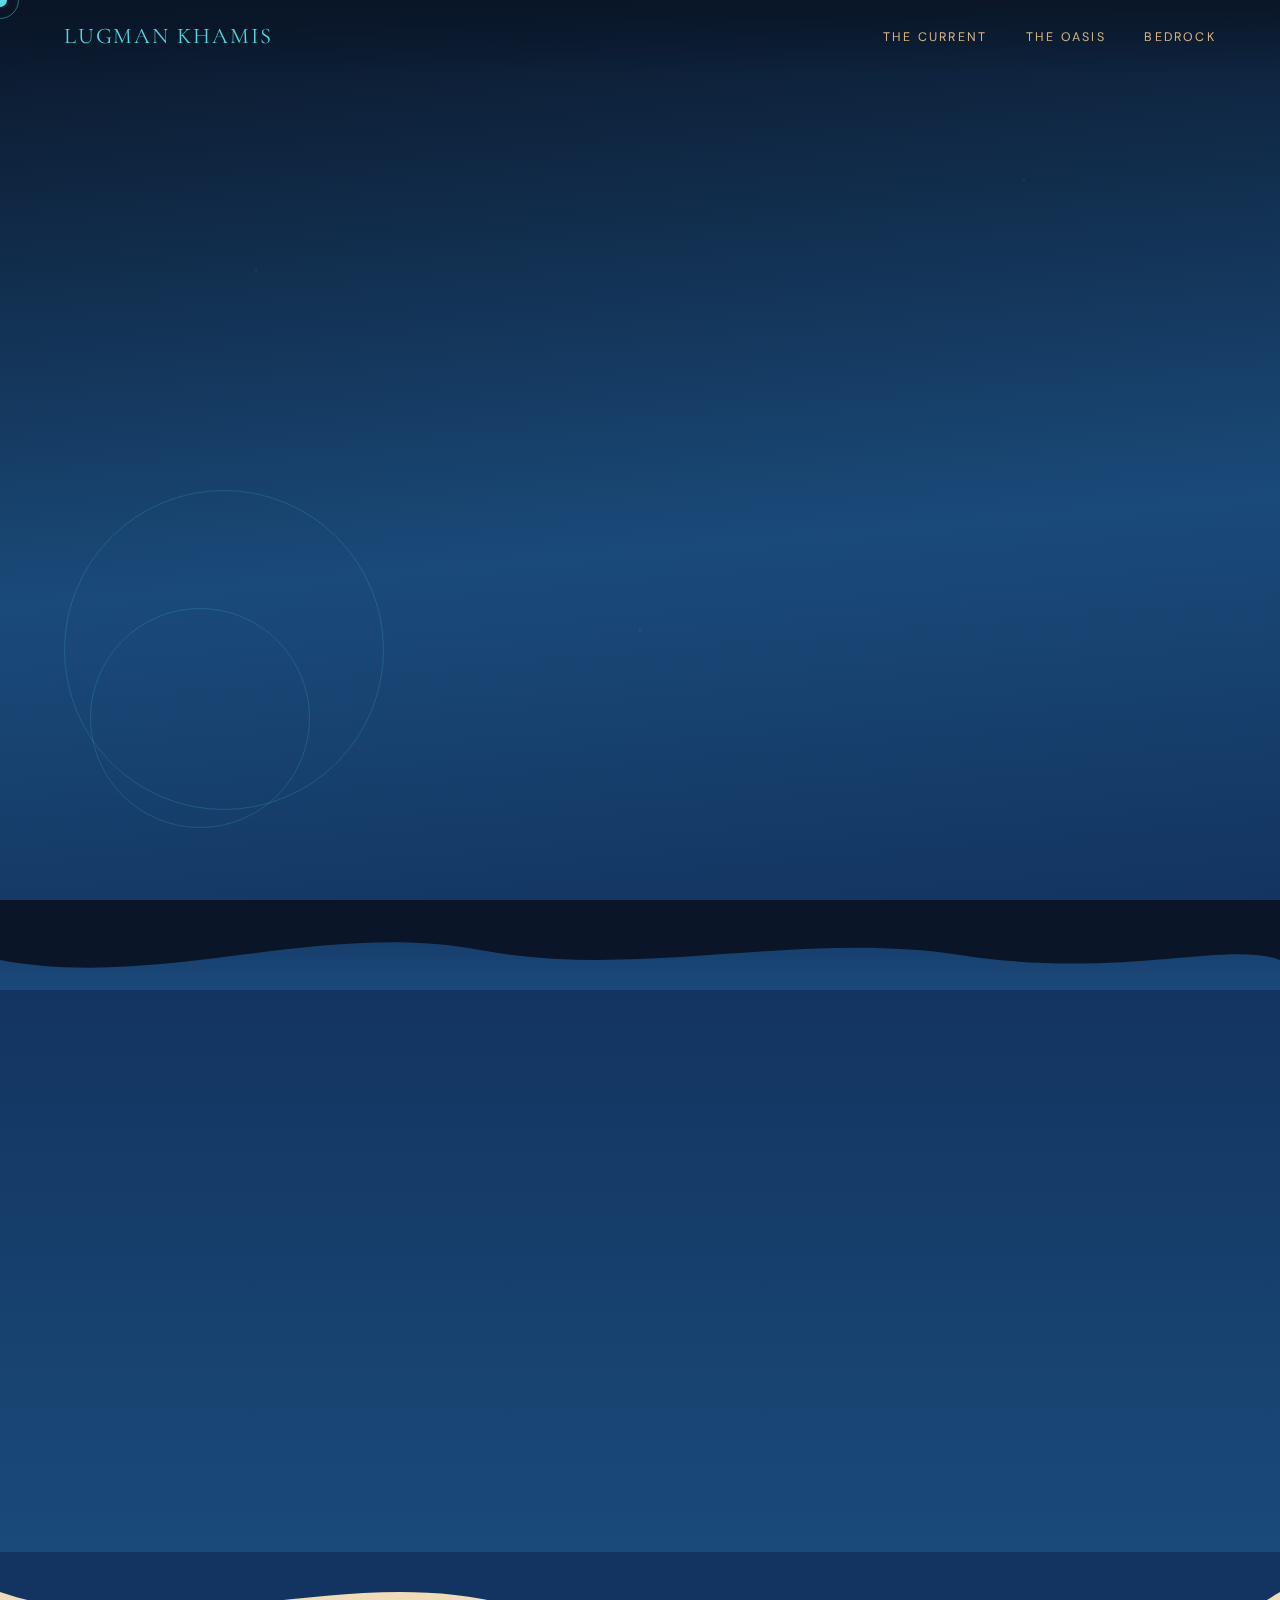
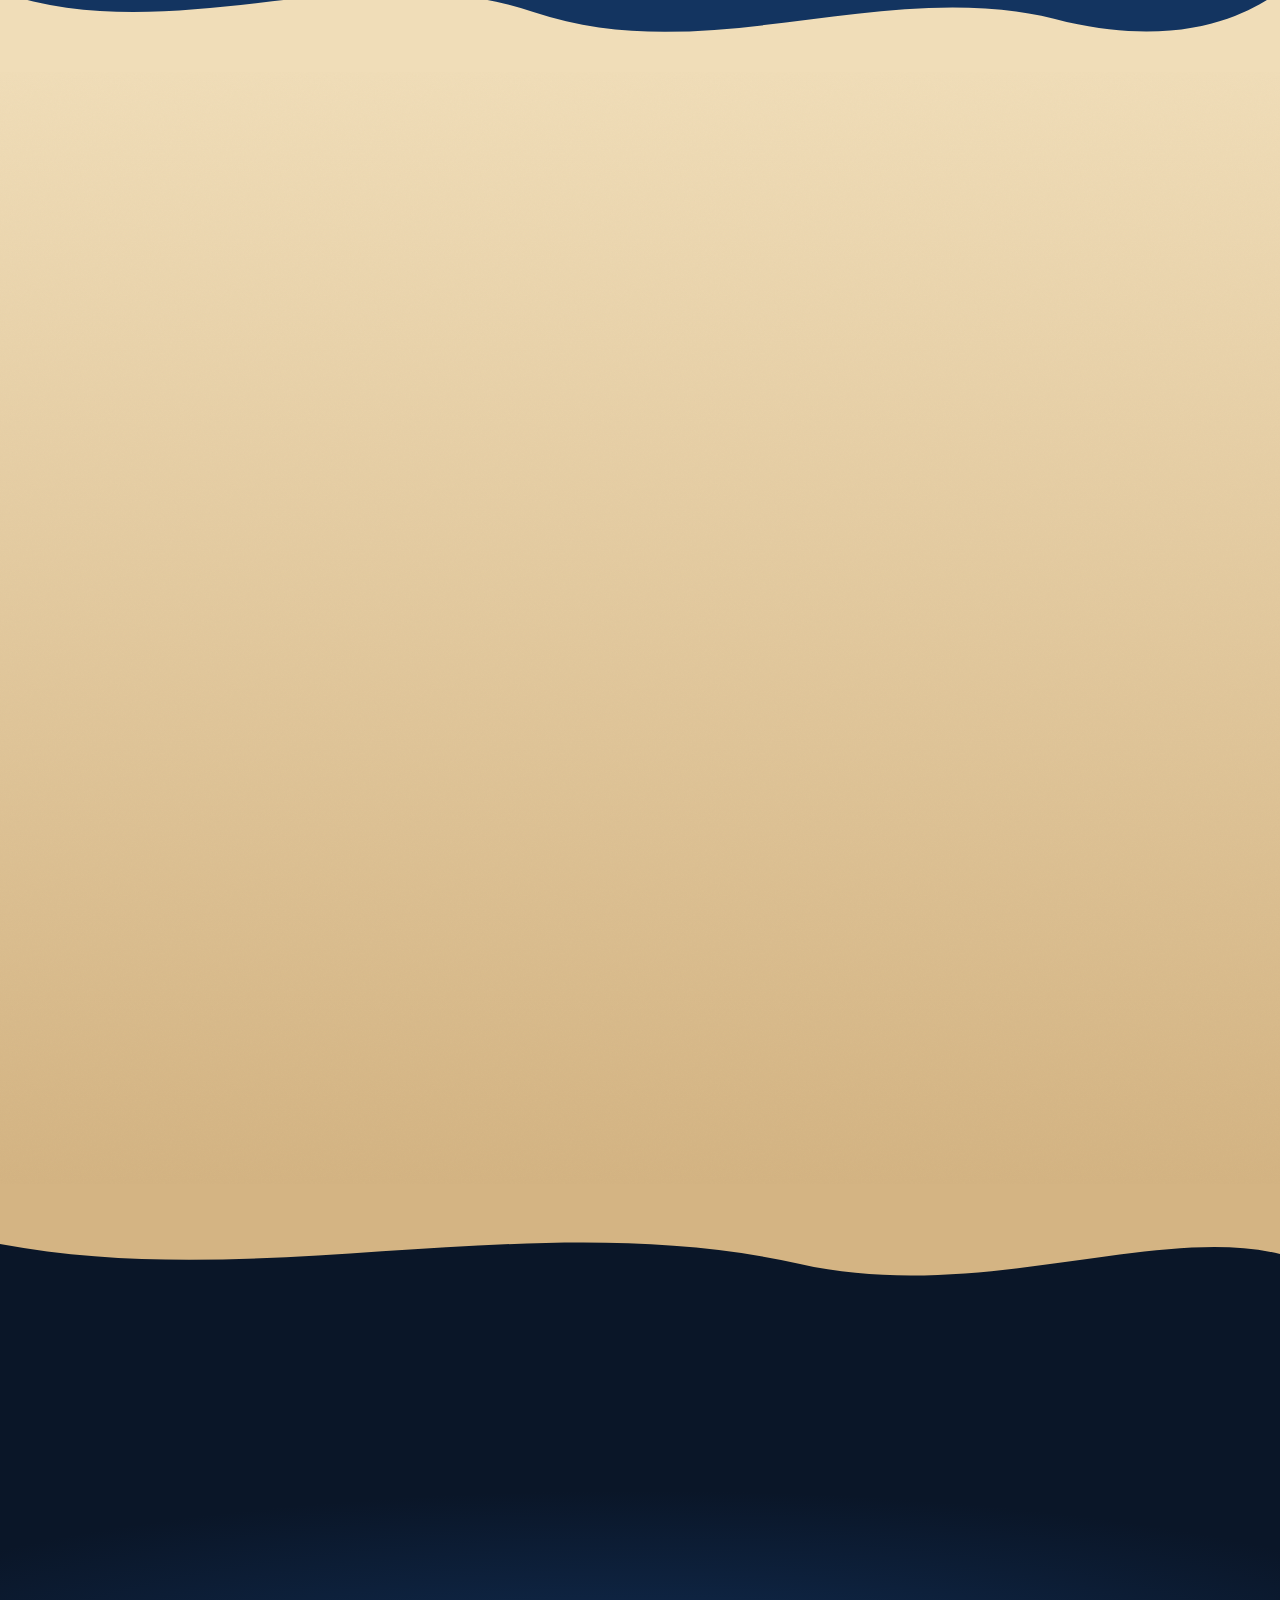
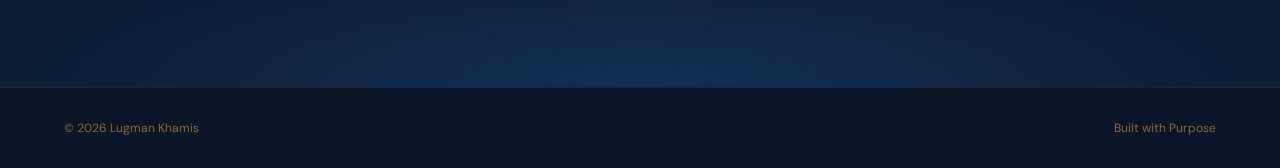
<file: index.html>
<!DOCTYPE html>
<html lang="en">
<head>
<meta charset="UTF-8">
<meta name="viewport" content="width=device-width, initial-scale=1.0">
<title>Lugman Khamis — Developer & Systems Builder</title>
<link rel="preconnect" href="https://fonts.googleapis.com">
<link href="https://fonts.googleapis.com/css2?family=Cormorant+Garamond:ital,wght@0,300;0,400;0,600;1,300;1,400&family=DM+Sans:wght@300;400;500&display=swap" rel="stylesheet">
<style>
  :root {
    --nile-deep:    #0a1628;
    --nile-mid:     #0d2240;
    --nile-surface: #133460;
    --lapis:        #1a4a7a;
    --cyan-glow:    #4dd9e0;
    --turquoise:    #2ec4cb;
    --ochre:        #c9882a;
    --sienna:       #a0522d;
    --sand-light:   #f0ddb8;
    --sand-mid:     #d4b483;
    --sand-dark:    #8a6435;
    --text-on-nile: #d0e8f2;
    --text-on-sand: #2a1a0a;
  }

  *, *::before, *::after { box-sizing: border-box; margin: 0; padding: 0; }

  html { scroll-behavior: smooth; }

  body {
    font-family: 'DM Sans', sans-serif;
    background: var(--nile-deep);
    color: var(--text-on-nile);
    overflow-x: hidden;
  }

  /* ── CUSTOM CURSOR ── */
  body { cursor: none; }
  #cursor {
    position: fixed; width: 14px; height: 14px;
    border-radius: 50%; background: var(--cyan-glow);
    pointer-events: none; z-index: 9999;
    transform: translate(-50%, -50%);
    transition: transform .12s ease, opacity .2s;
    mix-blend-mode: screen;
  }
  #cursor-ring {
    position: fixed; width: 38px; height: 38px;
    border-radius: 50%; border: 1.5px solid var(--turquoise);
    pointer-events: none; z-index: 9998;
    transform: translate(-50%, -50%);
    transition: transform .25s ease, width .25s, height .25s, opacity .2s;
    opacity: .55;
  }

  /* ── NAV ── */
  nav {
    position: fixed; top: 0; left: 0; right: 0; z-index: 500;
    display: flex; justify-content: space-between; align-items: center;
    padding: 1.4rem 4rem;
    background: linear-gradient(to bottom, rgba(10,22,40,.92), transparent);
    backdrop-filter: blur(2px);
  }
  .nav-logo {
    font-family: 'Cormorant Garamond', serif;
    font-size: 1.4rem; letter-spacing: .08em;
    color: var(--cyan-glow); text-decoration: none;
  }
  .nav-links { display: flex; gap: 2.4rem; list-style: none; }
  .nav-links a {
    font-size: .78rem; letter-spacing: .18em; text-transform: uppercase;
    color: var(--sand-mid); text-decoration: none;
    transition: color .3s;
  }
  .nav-links a:hover { color: var(--cyan-glow); }

  /* ── HERO ── */
  #hero {
    position: relative; min-height: 100vh;
    display: flex; align-items: center; justify-content: center;
    background: linear-gradient(175deg, var(--nile-deep) 0%, var(--lapis) 60%, var(--nile-surface) 100%);
    overflow: hidden;
    padding: 0 2rem;
  }

  #hero::before {
    content: '';
    position: absolute; inset: 0;
    background-image:
      radial-gradient(1px 1px at 20% 30%, rgba(77,217,224,.35) 0%, transparent 100%),
      radial-gradient(1px 1px at 80% 20%, rgba(77,217,224,.25) 0%, transparent 100%),
      radial-gradient(2px 2px at 50% 70%, rgba(46,196,203,.2)  0%, transparent 100%);
    animation: shimmer 8s ease-in-out infinite alternate;
  }
  @keyframes shimmer {
    0%   { opacity: .4; transform: translateY(0); }
    100% { opacity: 1;  transform: translateY(-6px); }
  }

  .ripple {
    position: absolute; border-radius: 50%;
    border: 1px solid rgba(77,217,224,.18);
    animation: ripple-out 7s ease-out infinite;
    pointer-events: none;
  }
  .ripple:nth-child(1) { width:320px; height:320px; bottom:10%; left:5%;  animation-delay:0s; }
  .ripple:nth-child(2) { width:220px; height:220px; bottom:8%;  left:7%;  animation-delay:2s; }
  @keyframes ripple-out {
    0%   { transform: scale(1);   opacity: .4; }
    100% { transform: scale(2.2); opacity: 0;  }
  }

  .hero-inner { position: relative; z-index: 2; text-align: center; max-width: 820px; }
  .hero-eyebrow {
    font-size: .72rem; letter-spacing: .28em; text-transform: uppercase;
    color: var(--turquoise); margin-bottom: 1.4rem;
    opacity: 0; animation: fadeUp .9s .3s forwards;
  }
  .hero-title {
    font-family: 'Cormorant Garamond', serif;
    font-size: clamp(3.2rem, 8vw, 7rem);
    font-weight: 300; line-height: 1.05;
    color: var(--sand-light);
    opacity: 0; animation: fadeUp .9s .5s forwards;
  }
  .hero-title em { color: var(--cyan-glow); font-style: italic; }
  .hero-sub {
    margin-top: 1.6rem; font-size: 1rem; font-weight: 300;
    color: var(--text-on-nile); line-height: 1.7; max-width: 520px; margin-inline: auto;
    opacity: 0; animation: fadeUp .9s .75s forwards;
  }
  .hero-cta {
    margin-top: 2.8rem;
    opacity: 0; animation: fadeUp .9s 1s forwards;
    display: inline-block;
  }
  .btn-nile {
    padding: .85rem 2.4rem;
    border: 1.5px solid var(--turquoise);
    border-radius: 999px;
    background: transparent;
    color: var(--turquoise);
    font-family: 'DM Sans', sans-serif;
    font-size: .82rem; letter-spacing: .14em; text-transform: uppercase;
    text-decoration: none; cursor: none;
    transition: background .35s, color .35s;
    position: relative; overflow: hidden; z-index: 1;
  }
  .btn-nile::after {
    content: '';
    position: absolute; inset: 0;
    background: var(--turquoise);
    transform: scaleX(0); transform-origin: left;
    transition: transform .35s ease;
    z-index: -1;
  }
  .btn-nile:hover::after { transform: scaleX(1); }
  .btn-nile:hover { color: var(--nile-deep); }

  @keyframes fadeUp {
    from { opacity: 0; transform: translateY(24px); }
    to   { opacity: 1; transform: translateY(0); }
  }

  .wave-divider { display: block; width: 100%; overflow: hidden; line-height: 0; }
  .wave-divider svg { display: block; width: 100%; }

  /* ── ABOUT ── */
  #about {
    background: linear-gradient(180deg, var(--nile-surface) 0%, var(--lapis) 100%);
    padding: 5rem 4rem 6rem;
    position: relative;
  }
  .about-grid {
    max-width: 1100px; margin: 0 auto;
    display: grid; grid-template-columns: 1fr 1fr; gap: 5rem; align-items: center;
  }
  .section-label {
    font-size: .68rem; letter-spacing: .28em; text-transform: uppercase;
    color: var(--ochre); margin-bottom: 1rem;
  }
  .section-heading {
    font-family: 'Cormorant Garamond', serif;
    font-size: clamp(2.2rem, 4vw, 3.4rem);
    font-weight: 400; line-height: 1.15;
    color: var(--sand-light); margin-bottom: 1.6rem;
  }
  .section-heading em { color: var(--cyan-glow); font-style: italic; }
  .section-body { font-size: .95rem; line-height: 1.85; color: var(--text-on-nile); }
  .section-body + .section-body { margin-top: 1rem; }

  .skills-list {
    display: flex; flex-wrap: wrap; gap: .6rem; margin-top: 2rem;
  }
  .skill-tag {
    padding: .35rem 1rem;
    border-radius: 999px;
    border: 1px solid rgba(77,217,224,.3);
    background: rgba(77,217,224,.07);
    font-size: .75rem; color: var(--turquoise); letter-spacing: .08em;
  }

  .timeline { position: relative; padding-left: 1.6rem; }
  .timeline::before {
    content: ''; position: absolute; left: 0; top: .4rem; bottom: 0;
    width: 2px;
    background: linear-gradient(to bottom, var(--cyan-glow), transparent);
  }
  .tl-item { position: relative; margin-bottom: 2.4rem; }
  .tl-item::before {
    content: ''; position: absolute; left: -1.77rem; top: .5rem;
    width: 8px; height: 8px; border-radius: 50%;
    background: var(--turquoise);
    box-shadow: 0 0 10px var(--cyan-glow);
  }
  .tl-year { font-size: .72rem; letter-spacing: .14em; color: var(--ochre); margin-bottom: .25rem; }
  .tl-role {
    font-family: 'Cormorant Garamond', serif; font-size: 1.2rem;
    color: var(--sand-light); margin-bottom: .3rem;
  }
  .tl-place { font-size: .82rem; color: var(--sand-mid); }

  /* ── PROJECTS ── */
  #projects {
    background: linear-gradient(180deg, var(--sand-light) 0%, var(--sand-mid) 100%);
    padding: 5rem 4rem 7rem;
    position: relative;
  }
  #projects::before {
    content: '';
    position: absolute; inset: 0; pointer-events: none;
    background-image: url("data:image/svg+xml,%3Csvg viewBox='0 0 200 200' xmlns='http://www.w3.org/2000/svg'%3E%3Cfilter id='n'%3E%3CfeTurbulence type='fractalNoise' baseFrequency='.65' numOctaves='3' stitchTiles='stitch'/%3E%3C/filter%3E%3Crect width='100%25' height='100%25' filter='url(%23n)' opacity='.05'/%3E%3C/svg%3E");
    background-size: 200px 200px;
    opacity: .45;
    mix-blend-mode: multiply;
  }

  .projects-header { text-align: center; max-width: 600px; margin: 0 auto 4rem; }
  .projects-header .section-label { color: var(--sienna); }
  .projects-header .section-heading { color: var(--text-on-sand); }

  .project-grid {
    max-width: 1200px; margin: 0 auto;
    display: grid; grid-template-columns: repeat(auto-fill, minmax(320px, 1fr));
    gap: 2rem;
  }
  .project-card {
    background: rgba(255,255,255,.55);
    border-radius: 1.2rem;
    overflow: hidden;
    box-shadow: 0 8px 32px rgba(42,26,10,.12);
    transition: transform .4s ease, box-shadow .4s ease;
    position: relative;
    cursor: none;
  }
  .project-card:hover {
    box-shadow: 0 18px 48px rgba(42,26,10,.2);
  }

  .card-img-placeholder {
    width: 100%; height: 200px;
    display: flex; align-items: center; justify-content: center;
    font-size: 3rem;
  }
  .card-body { padding: 1.6rem; }
  .card-tag {
    font-size: .68rem; letter-spacing: .2em; text-transform: uppercase;
    color: var(--sienna); margin-bottom: .5rem;
  }
  .card-title {
    font-family: 'Cormorant Garamond', serif;
    font-size: 1.4rem; font-weight: 600;
    color: var(--text-on-sand); margin-bottom: .6rem;
  }
  .card-desc { font-size: .85rem; line-height: 1.7; color: #4a3520; }

  /* ── CONTACT ── */
  #contact {
    background: var(--nile-deep);
    padding: 6rem 4rem 4rem;
    position: relative; overflow: hidden;
  }
  #contact::before {
    content: '';
    position: absolute; inset: 0;
    background: radial-gradient(ellipse 70% 50% at 50% 100%, rgba(19,52,96,.8), transparent);
    pointer-events: none;
  }
  .contact-inner {
    position: relative; z-index: 2;
    max-width: 700px; margin: 0 auto; text-align: center;
  }
  .contact-links { display: flex; gap: 1.2rem; justify-content: center; flex-wrap: wrap; margin-top: 2rem;}
  .contact-link {
    padding: .8rem 2rem; border-radius: 999px;
    background: rgba(77,217,224,.1);
    border: 1px solid rgba(77,217,224,.3);
    color: var(--cyan-glow); font-size: .82rem;
    letter-spacing: .12em; text-transform: uppercase;
    text-decoration: none; transition: background .3s;
    cursor: none;
  }
  .contact-link:hover { background: rgba(77,217,224,.2); }

  footer {
    background: var(--nile-deep);
    border-top: 1px solid rgba(77,217,224,.1);
    padding: 2rem 4rem;
    display: flex; justify-content: space-between; align-items: center;
    font-size: .75rem; color: var(--sand-dark);
  }

  .reveal { opacity: 0; transform: translateY(30px); transition: opacity .7s ease, transform .7s ease; }
  .reveal.visible { opacity: 1; transform: translateY(0); }

  @media (max-width: 768px) {
    nav { padding: 1.2rem 1.5rem; }
    .nav-links { display: none; }
    .about-grid { grid-template-columns: 1fr; gap: 2.5rem; }
    footer { flex-direction: column; gap: .8rem; text-align: center; }
  }
</style>
</head>
<body>

<div id="cursor"></div>
<div id="cursor-ring"></div>

<nav>
  <a class="nav-logo" href="#">LUGMAN KHAMIS</a>
  <ul class="nav-links">
    <li><a href="#about">The Current</a></li>
    <li><a href="#projects">The Oasis</a></li>
    <li><a href="#contact">Bedrock</a></li>
  </ul>
</nav>

<section id="hero">
  <div class="ripple"></div>
  <div class="ripple"></div>
  <div class="hero-inner">
    <p class="hero-eyebrow">Developer • Leader • Trilingual</p>
    <h1 class="hero-title">
      Where <em>rivers</em><br>meet the desert
    </h1>
    <p class="hero-sub">
      A builder at heart, I draw inspiration from the steady power of the Nile to create digital systems that are both resilient and purposeful.
    </p>
    <a href="#projects" class="btn-nile hero-cta">Explore the Work</a>
  </div>
</section>

<div class="wave-divider" style="background:linear-gradient(180deg,var(--nile-surface),var(--lapis));">
  <svg viewBox="0 0 1440 90" preserveAspectRatio="none" style="height:90px;" xmlns="http://www.w3.org/2000/svg">
    <path d="M0,60 C180,90 360,20 540,50 C720,80 900,30 1080,55 C1260,80 1380,40 1440,60 L1440,0 L0,0 Z" fill="#0a1628"/>
  </svg>
</div>

<section id="about">
  <div class="about-grid">
    <div class="reveal">
      <p class="section-label">The Current</p>
      <h2 class="section-heading">Navigating depths,<br><em>shaping shores</em></h2>
      <p class="section-body">
        I lead with a builder’s mindset, bridging the gap between secure code, interactive systems, and community leadership. Whether engineering a Python app or leading a team to hit a fundraising target, I focus on precision and impact.
      </p>
      <div class="skills-list">
        <span class="skill-tag">Python</span>
        <span class="skill-tag">C# / Unity</span>
        <span class="skill-tag">SQL</span>
        <span class="skill-tag">Git / GitHub</span>
        <span class="skill-tag">Raspberry Pi</span>
        <span class="skill-tag">Soldering</span>
        <span class="skill-tag">Interface Design</span>
      </div>
    </div>
<!-- Timeline of my current life although i have no experiacne these shall be place holders -->
    <div class="reveal" style="transition-delay:.15s;">
      <div class="timeline">
        <div class="tl-item">
          <p class="tl-year">2024 – Present</p>
          <p class="tl-role">President, Ham Radio Club</p>
          <p class="tl-place">John Marshall High School</p>
        </div>
        <div class="tl-item">
          <p class="tl-year">2025 – Present</p>
          <p class="tl-role">FCCLA Activities Manager</p>
          <p class="tl-place">John Marshall High School</p>
        </div>
        <div class="tl-item">
          <p class="tl-year">2025 - present</p>
          <p class="tl-role">Black Student Union Officer</p>
          <p class="tl-place">John Marshall High School</p>
        </div>
      </div>
    </div>
  </div>
</section>

<div class="wave-divider" style="background:var(--sand-light);">
  <svg viewBox="0 0 1440 120" preserveAspectRatio="none" style="height:120px;" xmlns="http://www.w3.org/2000/svg">
    <path d="M0,40 C200,100 400,0 600,60 C800,120 1000,20 1200,70 C1350,100 1420,50 1440,40 L1440,0 L0,0 Z" fill="#133460"/>
  </svg>
</div>

<section id="projects">
  <div class="projects-header reveal">
    <p class="section-label">The Oasis</p>
    <h2 class="section-heading">Islands of <em>Craft &amp; Impact</em></h2>
  </div>
<!-- Projects, Achievements and Other things might have to work on this later to make it more structured tbh -->
  <div class="project-grid">
    <article class="project-card reveal">
      <div class="card-img-placeholder" style="background:linear-gradient(135deg,#0d2240,#4dd9e0);">🔐</div>
      <div class="card-body">
        <p class="card-tag">Python / SQL</p>
        <h3 class="card-title"> Password Manager</h3>
        <p class="card-desc">Designing a secure sanctuary for digital identity. Engineered local encrypted storage to protect user data through robust hashing.</p>
      </div>
    </article>

    <article class="project-card reveal" style="transition-delay:.1s;">
      <div class="card-img-placeholder" style="background:linear-gradient(135deg,#c9882a,#a0522d);">💰</div>
      <div class="card-body">
        <p class="card-tag">Fundraising</p>
        <h3 class="card-title">FCCLA Campaign</h3>
        <p class="card-desc">Orchestrated a high-stakes campaign, generating <strong>$450</strong> in 30 days to support chapter events and logistics.</p>
      </div>
    </article>

    <article class="project-card reveal" style="transition-delay:.2s;">
      <div class="card-img-placeholder" style="background:linear-gradient(135deg,#1a4a7a,#2ec4cb);">🎮</div>
      <div class="card-body">
        <p class="card-tag">Unity / C#</p>
        <h3 class="card-title">Game Jam: 2023</h3>
        <p class="card-desc">Built a fully playable world from zero in 48 hours. Masterclass in rapid problem-solving and mechanics design.</p>
      </div>
    </article>

    <article class="project-card reveal" style="transition-delay:.3s;">
      <div class="card-img-placeholder" style="background:linear-gradient(135deg,#8a6435,#f0ddb8);">📡</div>
      <div class="card-body">
        <p class="card-tag">Leadership</p>
        <h3 class="card-title">JM Gives Initiative</h3>
        <p class="card-desc">Led the Ham Radio Club team to raise <strong>$250</strong> for a schoolwide fundraising organization.</p>
      </div>
    </article>
  </div>
</section>

<div class="wave-divider" style="background:var(--nile-deep);">
  <svg viewBox="0 0 1440 110" preserveAspectRatio="none" style="height:110px;" xmlns="http://www.w3.org/2000/svg">
    <path d="M0,60 C300,110 600,20 900,80 C1100,120 1300,40 1440,70 L1440,0 L0,0 Z" fill="#d4b483"/>
  </svg>
</div>
<!-- Redirections to other sites -->
<section id="contact">
  <div class="contact-inner reveal">
    <p class="section-label">Bedrock</p>
    <h2 class="section-heading">Let's <em>build</em> together</h2>
    <p>Fluent in Masalit, English, and Spanish. Ready to bridge the gap between technical complexity and community mission.</p>
    <div class="contact-links">
      <a href="mailto:truelugman@gmail.com" class="contact-link">Email Me</a>
      <a href="https://linkedin.com/in/yourname" class="contact-link">LinkedIn</a>
      <a href="https://github.com/yourusername" class="contact-link">GitHub</a>
      <a href="https://github.com/yourusername" class="contact-link">Itch.io</a>
    </div>
  </div>
</section>

<footer>
  <span>© 2026 Lugman Khamis</span>
  <span>Built with Purpose</span>
</footer>

<script>
const cursor = document.getElementById('cursor');
const ring   = document.getElementById('cursor-ring');
let mx = 0, my = 0, rx = 0, ry = 0;

document.addEventListener('mousemove', e => {
  mx = e.clientX; my = e.clientY;
  cursor.style.left = mx + 'px';
  cursor.style.top  = my + 'px';
});

(function loop() {
  rx += (mx - rx) * .15;
  ry += (my - ry) * .15;
  ring.style.left = rx + 'px';
  ring.style.top  = ry + 'px';
  requestAnimationFrame(loop);
})();

document.querySelectorAll('a, button, .project-card').forEach(el => {
  el.addEventListener('mouseenter', () => {
    ring.style.width = '56px'; ring.style.height = '56px';
    ring.style.opacity = '.8';
    cursor.style.transform = 'translate(-50%,-50%) scale(1.5)';
  });
  el.addEventListener('mouseleave', () => {
    ring.style.width = '38px'; ring.style.height = '38px';
    ring.style.opacity = '.55';
    cursor.style.transform = 'translate(-50%,-50%) scale(1)';
  });
});

const reveals = document.querySelectorAll('.reveal');
const obs = new IntersectionObserver((entries) => {
  entries.forEach(e => {
    if (e.isIntersecting) { e.target.classList.add('visible'); }
  });
}, { threshold: 0.12 });
reveals.forEach(el => obs.observe(el));
</script>
</body>
</html>
</file>
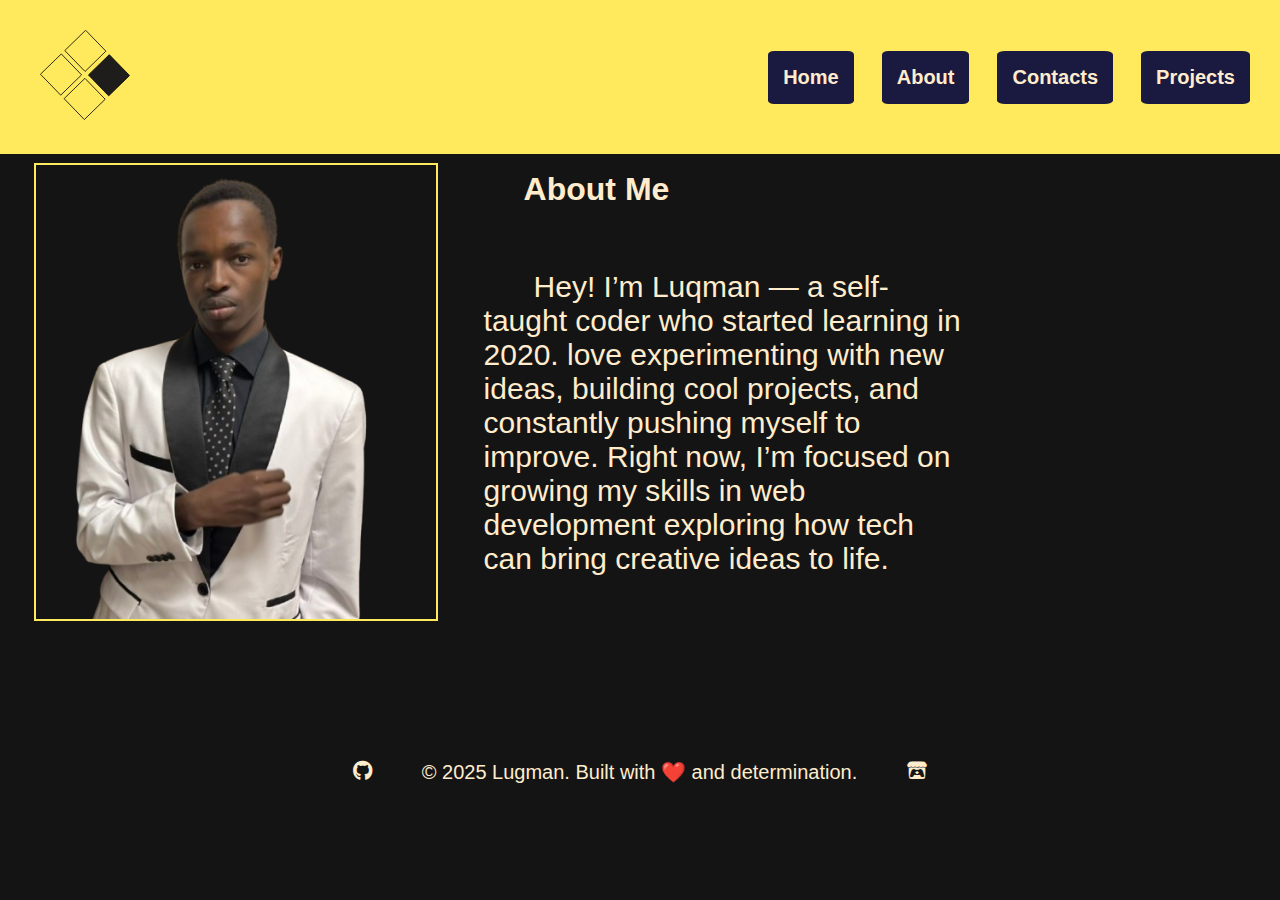
<file: about.html>
<!DOCTYPE html>
<html lang="en">
<head>
  <meta charset="UTF-8">
  <meta name="viewport" content="width=device-width, initial-scale=1.0">
  <title>Document</title>
  <link rel="stylesheet" href="style.css">
  <link rel="stylesheet" href="https://cdnjs.cloudflare.com/ajax/libs/font-awesome/6.6.0/css/all.min.css">
</head>
<body class="about-page">
  <div class="header">
    <a href="index.html" ><img src="images/logo.svg" class="logo"></a>
      <div class="left-header">
        <a href="index.html">Home</a>
        <a href="about.html">About</a>
        <a href="contacts.html">Contacts</a>
        <a href="projects.html">Projects</a>
      </div>
  </div>

  <div class="container">
  <div class="profile">
      <img src="images/port.png" alt="Profile Image">
    </div>
  </div>
  <div class="about-me">
    <h1>About Me</h1>
    <p>Hey! I’m Luqman — a self-taught coder who started learning in 2020. 
    love experimenting with new ideas, building cool projects, and constantly pushing myself to improve.
    Right now, I’m focused on growing my skills in web development 
     exploring how tech can bring creative ideas to life.</p>
  </div>

  <div class="linkss">
    <a href="https://github.com/lug1212" target="_blank"><i class="fab fa-github"></i></a>
    <a>© 2025 Lugman. Built with ❤️ and determination.</a>
    <a href="#"><i class="fab fa-itch-io"></i></a>
  </div>


  <footer></footer>
  <script src="script.js"></script>
</body>
</html>
</file>
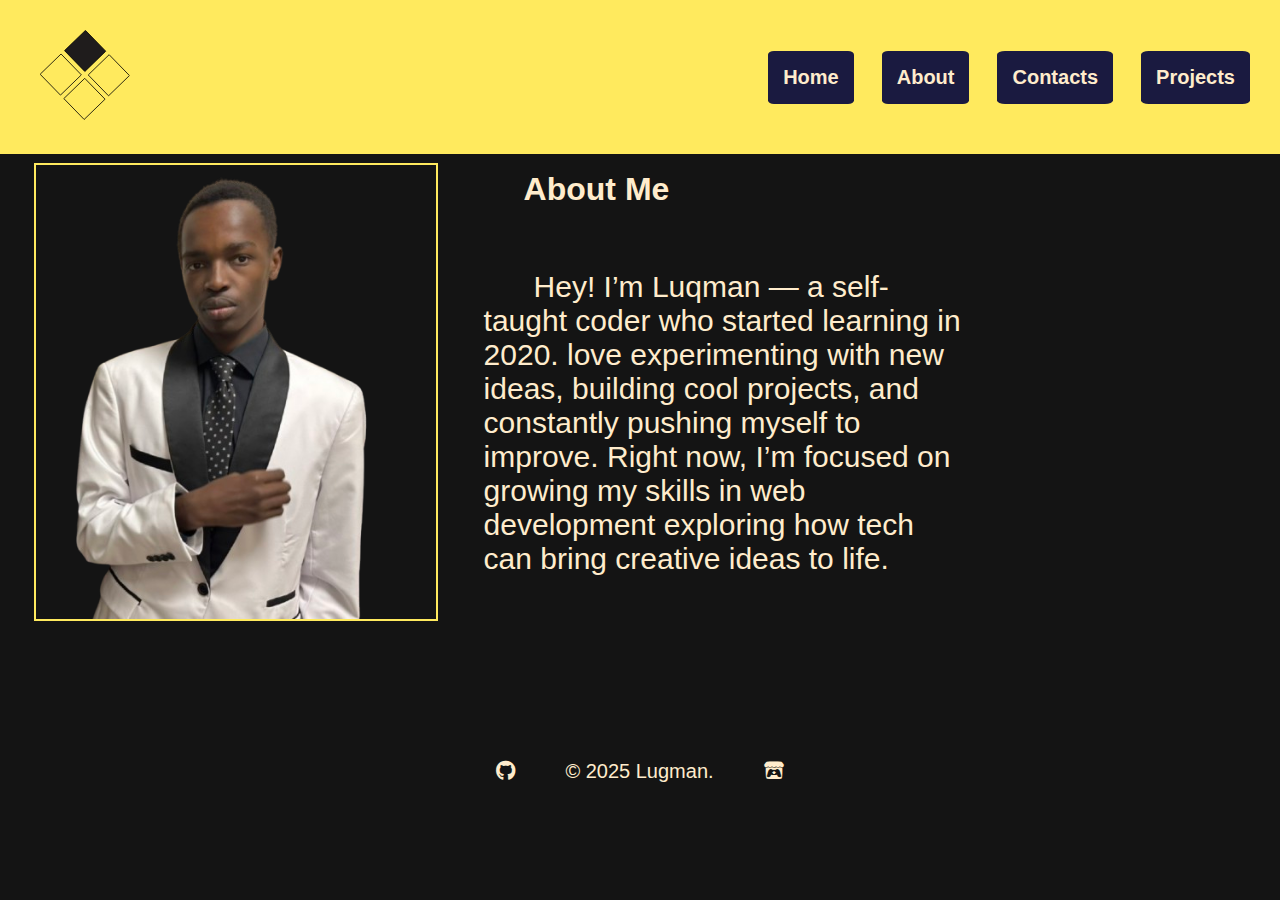
<file: contacts.html>
<!DOCTYPE html>
<html lang="en">
<head>
  <meta charset="UTF-8">
  <meta name="viewport" content="width=device-width, initial-scale=1.0">
  <title>Contacts</title>
  <link rel="stylesheet" href="style.css">
  <link rel="stylesheet" href="https://cdnjs.cloudflare.com/ajax/libs/font-awesome/6.6.0/css/all.min.css">
  <link rel="icon" href="images/logo-3.svg" type="image/svg+xml">
  <link rel="alternate icon" href="images/logo-3.svg" type="image/x-icon">
</head>
<body class="contacts-page">
  <div class="header">
    <a href="index.html" ><img src="images/logo.svg" class="logo"></a>
      <div class="left-header">
        <h1 class="nav-title">Navigation Menu</h1>
        <a href="index.html">Home</a>
        <a href="about.html">About</a>
        <a href="contacts.html">Contacts</a>
        <a href="projects.html">Projects</a>
      </div>
      <a href="javascript:void(0);" class="icon" onclick="toggleMenu()">
        <i class="fa fa-bars"></i> 
      </a>
  </div>

  <div class="container">
  <div class="profile">
      <img src="images/port.png" alt="Profile Image">
    </div>
  </div>
  <div class="about-me">
    <h1>About Me</h1>
    <p>Hey! I’m Luqman — a self-taught coder who started learning in 2020. 
    love experimenting with new ideas, building cool projects, and constantly pushing myself to improve.
    Right now, I’m focused on growing my skills in web development 
     exploring how tech can bring creative ideas to life.</p>
  </div>

  <div class="linkss">
    <a href="https://github.com/lug1212" target="_blank"><i class="fab fa-github"></i></a>
    <a>© 2025 Lugman.</a>
    <a href="#"><i class="fab fa-itch-io"></i></a>
  </div>


  <footer></footer>
  <script src="script.js"></script>
</body>
</html>
</file>
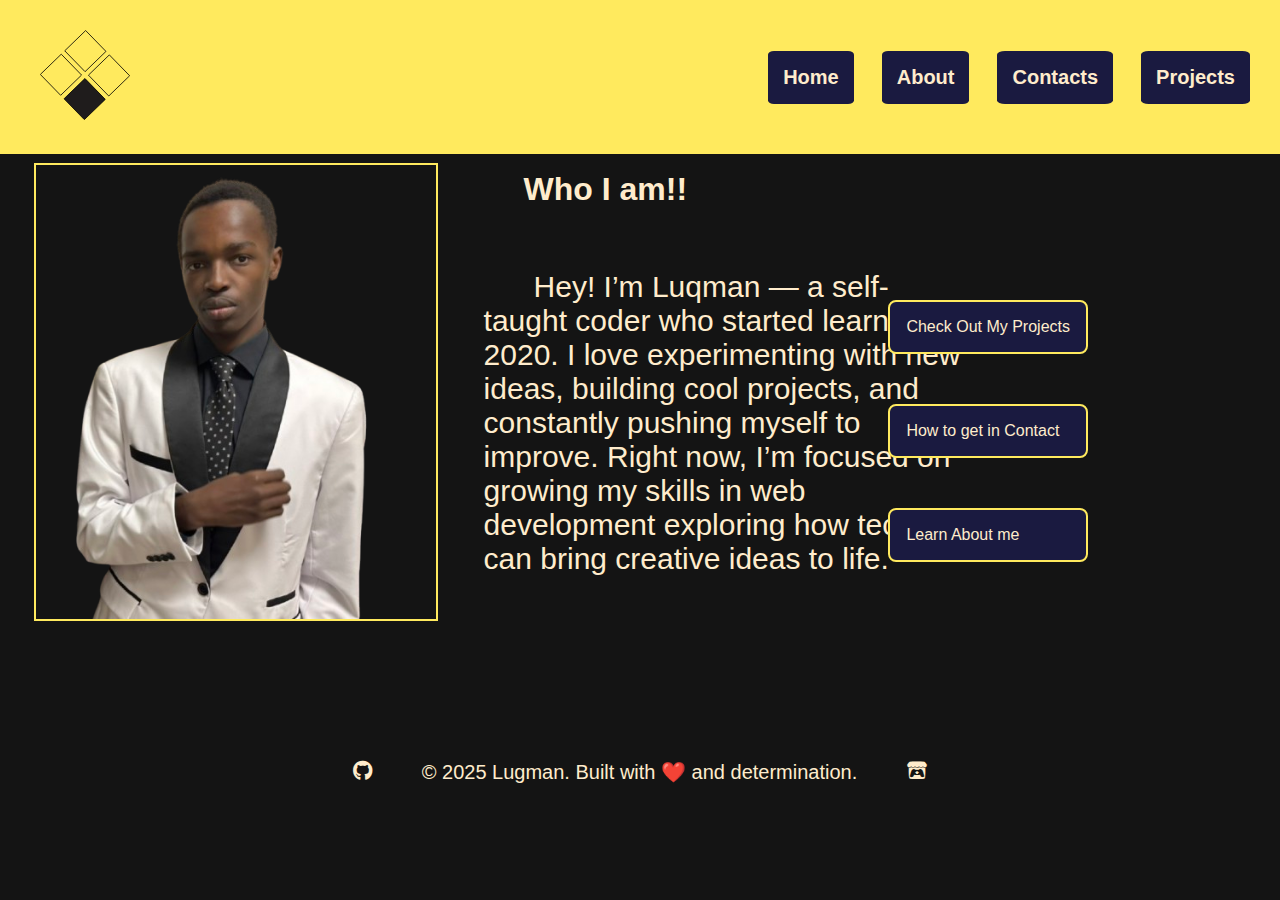
<file: main.html>
<!DOCTYPE html>
<html lang="en">
<head>
  <meta charset="UTF-8">
  <meta name="viewport" content="width=device-width, initial-scale=1.0">
  <title>Document</title>
  <link rel="stylesheet" href="style.css">
  <link rel="stylesheet" href="https://cdnjs.cloudflare.com/ajax/libs/font-awesome/6.6.0/css/all.min.css">
</head>
<body class="main-page">
  <div class="header">
    <a href="main.html" ><img src="images/logo.svg" class="logo"></a>
      <div class="left-header">
        <a href="main.html">Home</a>
        <a href="about.html">About</a>
        <a href="contacts.html">Contacts</a>
        <a href="projects.html">Projects</a>
      </div>
  </div> 

  <div class="container">
  <div class="profile">
      <img src="images/port.png" alt="Profile Image">
    </div>
  </div>
  <div class="about-me">
    <h1>Who I am!!</h1>
    <p>Hey! I’m Luqman — a self-taught coder who started learning in 2020. 
    I love experimenting with new ideas, building cool projects, and constantly pushing myself to improve.
    Right now, I’m focused on growing my skills in web development 
     exploring how tech can bring creative ideas to life.</p>
  </div>
  <div class="cta">
    <a href="projects.html" class="btn">Check Out My Projects</a>
    <a href="contacts.html" class="btn">How to get in Contact</a>
    <a href="about.html" class="btn">Learn About me</a>
</div>

  <div class="linkss">
    <a href="https://github.com/lug1212" target="_blank"><i class="fab fa-github"></i></a>
    <a>© 2025 Lugman. Built with ❤️ and determination.</a>
    <a href="#"><i class="fab fa-itch-io"></i></a>
  </div>


  <footer></footer>
  <script src="script.js"></script>
</body>
</html>
</file>
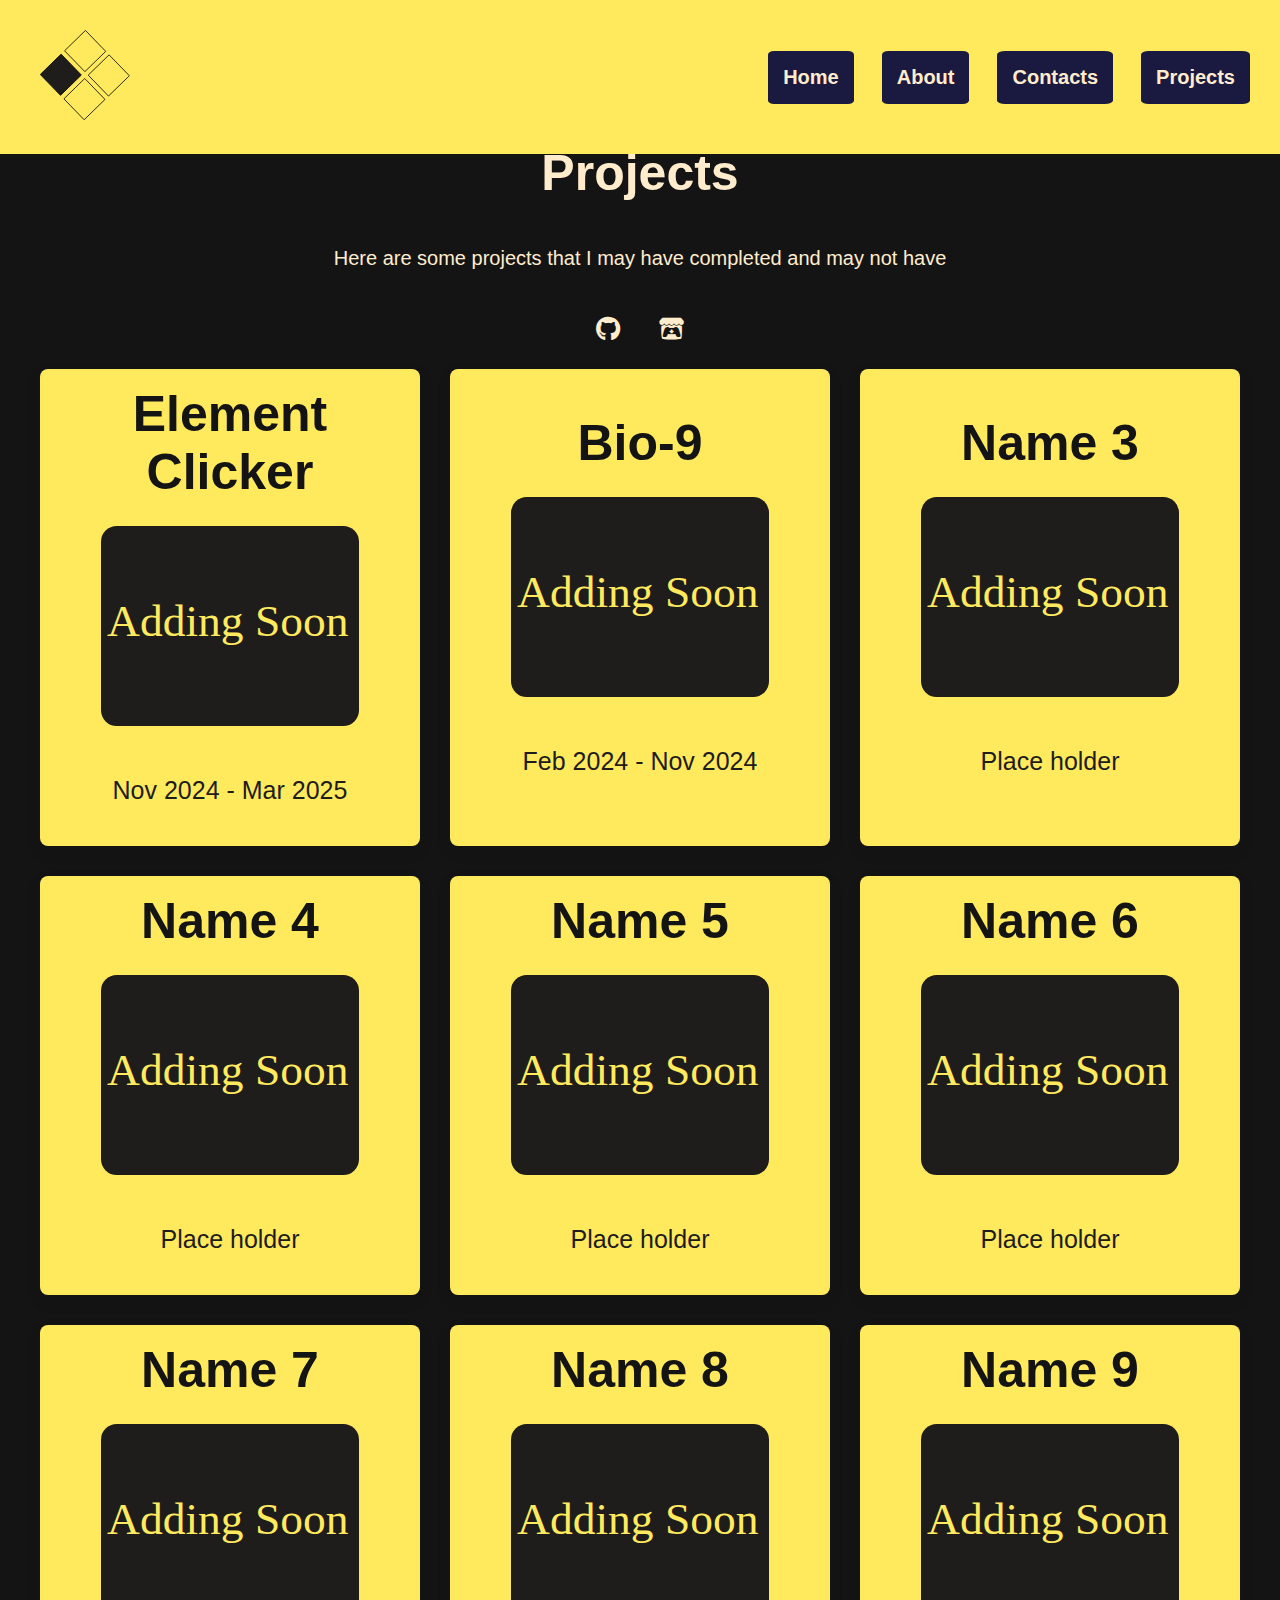
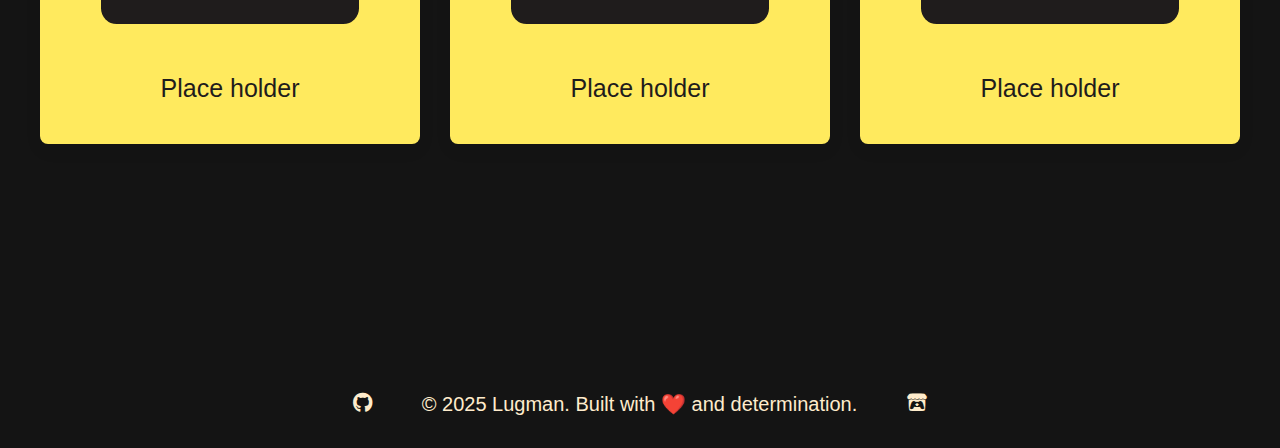
<file: projects.html>
<!DOCTYPE html>
<html lang="en">
<head>
  <meta charset="UTF-8">
  <meta name="viewport" content="width=device-width, initial-scale=1.0">
  <title>Projects</title>
  <link rel="stylesheet" href="style.css">
  <link rel="stylesheet" href="https://cdnjs.cloudflare.com/ajax/libs/font-awesome/6.6.0/css/all.min.css">
  <link rel="icon" href="images/logo-4.svg" type="image/svg+xml">
  <link rel="alternate icon" href="images/logo-4.svg" type="image/x-icon">
</head>
<body class="project-page">
  <div class="header">
    <a href="index.html" ><img src="images/logo.svg" class="logo"></a>
      <div class="left-header">
        <h1 class="nav-title">Navigation Menu</h1>
        <a href="index.html">Home</a>
        <a href="about.html">About</a>
        <a href="contacts.html">Contacts</a>
        <a href="projects.html">Projects</a>
      </div>
      <a href="javascript:void(0);" class="icon" onclick="toggleMenu()">
        <i class="fa fa-bars"></i> 
      </a>
  </div>

  <div class="projects-body">
    <h1>Projects</h1>
    <p style="font-size: 20px;">Here are some projects that I may have completed and may not have</p>
    <div class="linkzz">
      <a href="https://github.com/lug1212" target="_blank"><i class="fab fa-github"></i></a>
      <a href="https://lug12.itch.io/"><i class="fab fa-itch-io"></i> </a>
    </div>
    <div class="projectss">
      <div>
        <h1>Element Clicker</h1>
        <a href="https://lug1212.github.io/Element-clicker/"><img src="images/card.svg" alt="card"></a>
        <p style="font-size: 25px; color: #1f1c1c;">Nov 2024 - Mar 2025</p>
      </div>
      <div>
        <h1>Bio-9</h1>
        <a href="https://github.com/lug1212/BIO-9"><img src="images/card.svg" alt="card"></a>
        <p style="font-size: 25px; color: #1f1c1c;">Feb 2024 - Nov 2024</p>
      </div>
      <div>
        <h1>Name 3</h1>
        <a href="#"><img src="images/card.svg" alt="card"></a>
        <p style="font-size: 25px; color: #1f1c1c;">Place holder</p>
      </div>
      <div>
        <h1>Name 4</h1>
        <a href="#"><img src="images/card.svg" alt="card"></a>
        <p style="font-size: 25px; color: #1f1c1c;">Place holder</p>
      </div>
      <div>
        <h1>Name 5</h1>
        <a href="#"><img src="images/card.svg" alt="card"></a>
        <p style="font-size: 25px; color: #1f1c1c;">Place holder</p>
      </div>
      <div>
        <h1>Name 6</h1>
        <a href="#"><img src="images/card.svg" alt="card"></a>
        <p style="font-size: 25px; color: #1f1c1c;">Place holder</p>
      </div>
      <div>
        <h1>Name 7</h1>
        <a href="#"><img src="images/card.svg" alt="card"></a>
        <p style="font-size: 25px; color: #1f1c1c;">Place holder</p>
      </div>
      <div>
        <h1>Name 8</h1>
        <a href="#"><img src="images/card.svg" alt="card"></a>
        <p style="font-size: 25px; color: #1f1c1c;">Place holder</p>
      </div>
      <div>
        <h1>Name 9</h1>
        <a href="#"><img src="images/card.svg" alt="card"></a>
        <p style="font-size: 25px; color: #1f1c1c;">Place holder</p>
      </div>
    </div>
  </div>

  <div class="linkss">
    <a href="https://github.com/lug1212" target="_blank"><i class="fab fa-github"></i></a>
    <a>© 2025 Lugman. Built with ❤️ and determination.</a>
    <a href="#"><i class="fab fa-itch-io"></i></a>
  </div>
  
  <script src="script.js"></script>
</body>
</html>
</file>
<file: style.css>
/* =========================
   Global
   ========================= */
html{
  height: 100%;
  text-decoration: none;
  transition: transform 0.5s ease;
}
*, *::before, *::after { box-sizing: border-box; }
body{
  font-family: 'Franklin Gothic Medium', 'Arial Narrow', Arial, sans-serif;
  background: #141414;
  background-repeat: no-repeat;
  margin: 0;
  padding: 0;
  color: #ffeccc;
  -webkit-font-smoothing: antialiased;
  -moz-osx-font-smoothing: grayscale;
  padding-top: 10%;
}

/* =========================
   Scrollbar
   ========================= */
::-webkit-scrollbar { width: 2px; }
::-webkit-scrollbar-thumb {
  background-color: #ffeccc;
  border-radius: 10px;
}

/* =========================
   Header and Navigation (affects all pages)
   ========================= */
.header {
  position: fixed;
  top: 0;
  width: 100%;
  display: flex;
  justify-content: space-between;
  align-items: center;
  background-color: rgb(255, 234, 94, 1);
  padding: 10px 20px;
  z-index: 1000;
}
.header a{
  padding: 15px;
  max-height: fit-content;
  text-decoration: none;
}
.header a img{
  height: 100px;
  padding: 5px;
  display: block;
}
.header .logo {
  display: inline-block;
  transform-origin: center center;
}
.site-title {
  font-size: 40px;
  color: #141414;
  margin: 0;
}

/* Navigation links (left-header) */
.left-header {
  display: flex;
  align-items: center;
  gap: 0.5rem;
  flex-wrap: wrap;
}
.left-header a {
  display: flex;
  justify-content: center;
  background-color: #1a1a40;
  font-size: 20px;
  color: #ffeccc;
  font-weight: bold;
  margin: 10px;
  border-radius: 7%;
  padding: 15px;
  transition: all 0.2s ease-in-out;
  flex-wrap: wrap;
}
.nav-title {
  display: none;
  color: #ffeccc;
  font-size: 30px;
  margin-bottom: 20px;
}
.left-header a:hover {
  border-radius: 15%;
  background-color: #141414;
  transition: 0.25s ease;
}

/* =========================
   Layout wrappers and utility containers
   ========================= */
.container {
  position: relative;
  height: 400px;
  width: 100%;
  gap: 20px;
}

/* Projects page wrapper (shared styles) */
.projects-body {
  display: flex;
  flex-direction: column;
  align-items: center;
  gap: 25px;
  padding: 1rem;
  box-sizing: border-box;
  text-align: center;
}
.projects-body h1 {
  font-size: 50px;
  margin: 0;
}

/* =========================
   Projects grid and cards
   ========================= */
.projectss {
  width: 100%;
  max-width: 1200px;
  display: grid;
  grid-template-columns: repeat(3, 1fr);
  gap: 30px;
}

.projectss > div {
  background: #ffea5e;
  color: #141414;
  border-radius: 8px;
  display: flex;
  align-items: center;
  justify-content: center;
  flex-direction: column;
  text-align: center;
  box-shadow: 0 6px 18px rgba(0,0,0,0.06);
  transition: transform 0.2s ease-in-out, box-shadow 0.2s ease-in-out;
  padding: 1rem;
}
.projectss > div:hover {
  transform: translateY(-8px);
  box-shadow: 0 10px 25px rgba(0,0,0,0.15);
}
.projectss > div img {
  height: 250px;
  padding: 25px;
  max-width: 100%;
  object-fit: cover;
}

/* responsive breakpoints for projects grid */
@media (max-width: 900px) {
  .projectss { grid-template-columns: repeat(2, 1fr); }
}
@media (max-width: 560px) {
  .projectss { grid-template-columns: 1fr; }
}

/* =========================
   Footer and link groups (affects all pages)
   ========================= */
.footer {
  color: #ffeccc;
  margin-top: 100px;
  height: 100px;
  padding: 10px;
}
.linkss {
  justify-content: center;
  padding: 2.5%;
  display: flex;
  position: relative;
  top: 200px;
  flex-direction: row;
  gap: 50px;
  text-align: center;
}
.linkss a {
  font-size: 20px;
  color: #ffeccc;
  text-decoration: none;
}
.linkzz {
  color: #ffeccc;
  text-decoration: none;
  font-size: 25px;
}
.linkzz a {
  color: #ffeccc;
  text-decoration: none;
  padding: 1rem;
}
.icon{
  display: none;
  color: #141414;
  font-size: 30px;
  cursor: pointer;
}


/* =========================
   Home page
   ========================= */
.cta {
  position: absolute;
  right: 15%;
  gap: 50px;
  top: 300px;
  display: flex;
  flex-direction: column;
}
.btn {
  text-decoration: none;
  color: #ffeccc;
  background-color: #1a1a40;
  padding: 1rem;
  border-radius: 8px;
  border: solid #ffea5e 2px;
  transition: transform 0.1s ease, background-color 0.1s ease;
}
.btn:hover {
  transform: translateY(-6px);
  background-color: #cfc97e;
}

/* =========================
   About / Profile
   ========================= */
.quote {
  position: absolute;
  top: 20px;
  left: 20px;
  color: #ffeccc;
  font-size: 25px;
  max-width: 300px;
  line-height: 1.4;
}
.profile {
  position: absolute;
  color: #ffeccc;
  margin: 10px;
  right: 65%;
  border: 2px solid #ffea5e;
  margin-top: 35px;
}
.profile img {
  display: block;
  max-width: 400px;
  height: auto;
}
.about-me {
  position: absolute;
  color: #ffeccc;
  display: flex;
  flex-direction: column;
  margin-left: 37%;
  top: 150px;
  height: fit-content;
  max-width: 500px;
  text-indent: 50px;
}
.about-me p {
  font-size: 30px;
  padding: 10px;
}

/* =========================
   Contacts page
   ========================= */
.contacts {
  max-width: 900px;
  margin: 2rem auto;
  padding: 1rem;
  background: rgba(255,234,94,0.04);
  border-radius: 8px;
}
.contact-list {
  display: flex;
  flex-direction: column;
  gap: 1rem;
}
.contact-item {
  display: flex;
  gap: 1rem;
  align-items: center;
  background: rgba(255,234,94,0.06);
  padding: 0.75rem;
  border-radius: 6px;
}
.contact-item .label {
  min-width: 120px;
  font-weight: bold;
  color: #ffeccc;
}
.contact-item .value {
  color: #ffeccc;
  word-break: break-word;
}

/* =========================
   Projects page (extra helpers)
   ========================= */
.project-title {
  font-size: 1.25rem;
  margin: 0.5rem 0 0;
  color: #141414;
}
.project-description {
  font-size: 0.95rem;
  color: rgba(20,20,20,0.9);
  padding: 0.5rem 1rem 1rem;
}
.project-actions {
  display: flex;
  gap: 0.5rem;
  margin-top: 0.5rem;
}
.project-actions a {
  text-decoration: none;
  color: #141414;
  background: rgba(20,20,20,0.06);
  padding: 0.5rem 0.75rem;
  border-radius: 6px;
  font-weight: 600;
}

/* =========================
   Accessibility / Small polish
   ========================= */
a:focus, button:focus {
  outline: 3px solid rgba(255,234,94,0.25);
  outline-offset: 2px;
}
img { max-width: 100%; height: auto; display: block; }

/* =========================
   Utility helpers
   ========================= */
.center {
  display: flex;
  justify-content: center;
  align-items: center;
}
.hide-visually {
  position: absolute !important;
  width: 1px; height: 1px;
  margin: -1px; padding: 0; overflow: hidden; clip: rect(0 0 0 0);
  white-space: nowrap; border: 0;
}
/* =========================
   Start: Mobile responsiveness
   ========================= */
@media (max-width: 768px) {
  /* Header and Navigation adjustments */
  .icon{
    display: block;
  }
  .nav-title {
    display: block;
    font-size: 45px;
  }
  .header {
    position: static;
    flex-direction: row;
    align-items: center;
  } 
  .left-header {
    z-index: 10;
    position: absolute;
    top: 150px;
    right: 0;
    height: 300vh;
    background-color: #141414;
    display: none;
    flex-direction: column;
    align-items: center;
    width: 100%;
    padding-top: 1rem;
  }

  .left-header a {
    font-size: 40px;
    margin: 20px 0;
  }
  /* Header and Navigation adjustments END */
  /* Container adjustments */
  .container {
    position: absolute;
    right: 0;
    height: auto;
  }
  .about-me{ 
    display: flex;
    position: absolute;
    top: 500px;
    right: 0;
    margin: 1rem 0;
    text-indent: 0;
    max-width: 100%;
    text-align: center;
  }
  .profile  {
    display: flex;
    position: absolute;
    top: 0px;
    left: 3rem;
    width: fit-content;
  }
  .profile img{
    height: 35vh;
  }
  
  .cta{
    position: absolute;
    right: 0;
    left: 0;
    gap: 20px;
    top: 120vh;
    margin-top: 5rem;
  }
  .cta .btn{
    font-size: 25px;
    padding: 0.5rem 1rem;
  }
  .linkss {
    margin-top: 5rem;
    flex-direction: column;
    gap: 20px;
    position: absolute;
    top: 150vh;
  }
}
@media (max-width: 430px) {
  /* Header and Navigation adjustments */
  .icon{
    display: block;
  }
  .nav-title {
    display: block;
    font-size: 45px;
  }
  .header {
    position: static;
    flex-direction: row;
    align-items: center;
  } 
  .left-header {
    z-index: 10;
    position: absolute;
    top: 150px;
    right: 0;
    height: 300vh;
    background-color: #141414;
    display: none;
    flex-direction: column;
    align-items: center;
    width: 100%;
    padding-top: 1rem;
  }

  .left-header a {
    font-size: 40px;
    margin: 20px 0;
  }
  /* Header and Navigation adjustments END */
  /* Container adjustments */
  .container {
    position: absolute;
    right: 0;
    height: auto;
  }
  .about-me{ 
    display: flex;
    position: absolute;
    top: 500px;
    right: 0;
    margin: 1rem 0;
    text-indent: 0;
    max-width: 100%;
    text-align: center;
  }
  .profile  {
    display: flex;
    position: absolute;
    top: 0px;
    left: 3rem;
    width: fit-content;
  }
  .profile img{
    height: 35vh;
  }
  
  .cta{
    height: auto;
    margin-top: 12rem;
    position: absolute;
    right: 0;
    left: 0;
    gap: 20px;
    top: 150vh;
  }
  .cta .btn{
    font-size: 25px;
    padding: 0.5rem 1rem;
    width: fit-content;
  }
  .linkss {
    flex-direction: column;
    gap: 20px;
    position: absolute;
    top: 200vh;
    margin-top: 12rem;
  }
}
/* =========================
   End: page-specific defaults filled
   ========================= */
/* About page extras */
.about-cta {
  margin-top: 1.5rem;
  display: inline-flex;
  gap: 1rem;
}
.about-cta .download-resume {
  background: #1a1a40;
  color: #ffeccc;
  padding: 0.75rem 1rem;
  border-radius: 8px;
  text-decoration: none;
}

/* Contacts page extras */
.contact-form {
  display: grid;
  grid-template-columns: 1fr;
  gap: 1rem;
}
.contact-form input,
.contact-form textarea {
  padding: 0.75rem;
  border-radius: 6px;
  border: 1px solid rgba(255,234,94,0.12);
  background: rgba(255,255,255,0.02);
  color: #ffeccc;
}

/* Projects page extras (layout variants) */
.projects-hero {
  margin-bottom: 1rem;
  text-align: center;
}
.project-card--highlight {
  transform: scale(1.02);
  box-shadow: 0 18px 40px rgba(0,0,0,0.2);
}


/* End of stylesheet */
</file>
